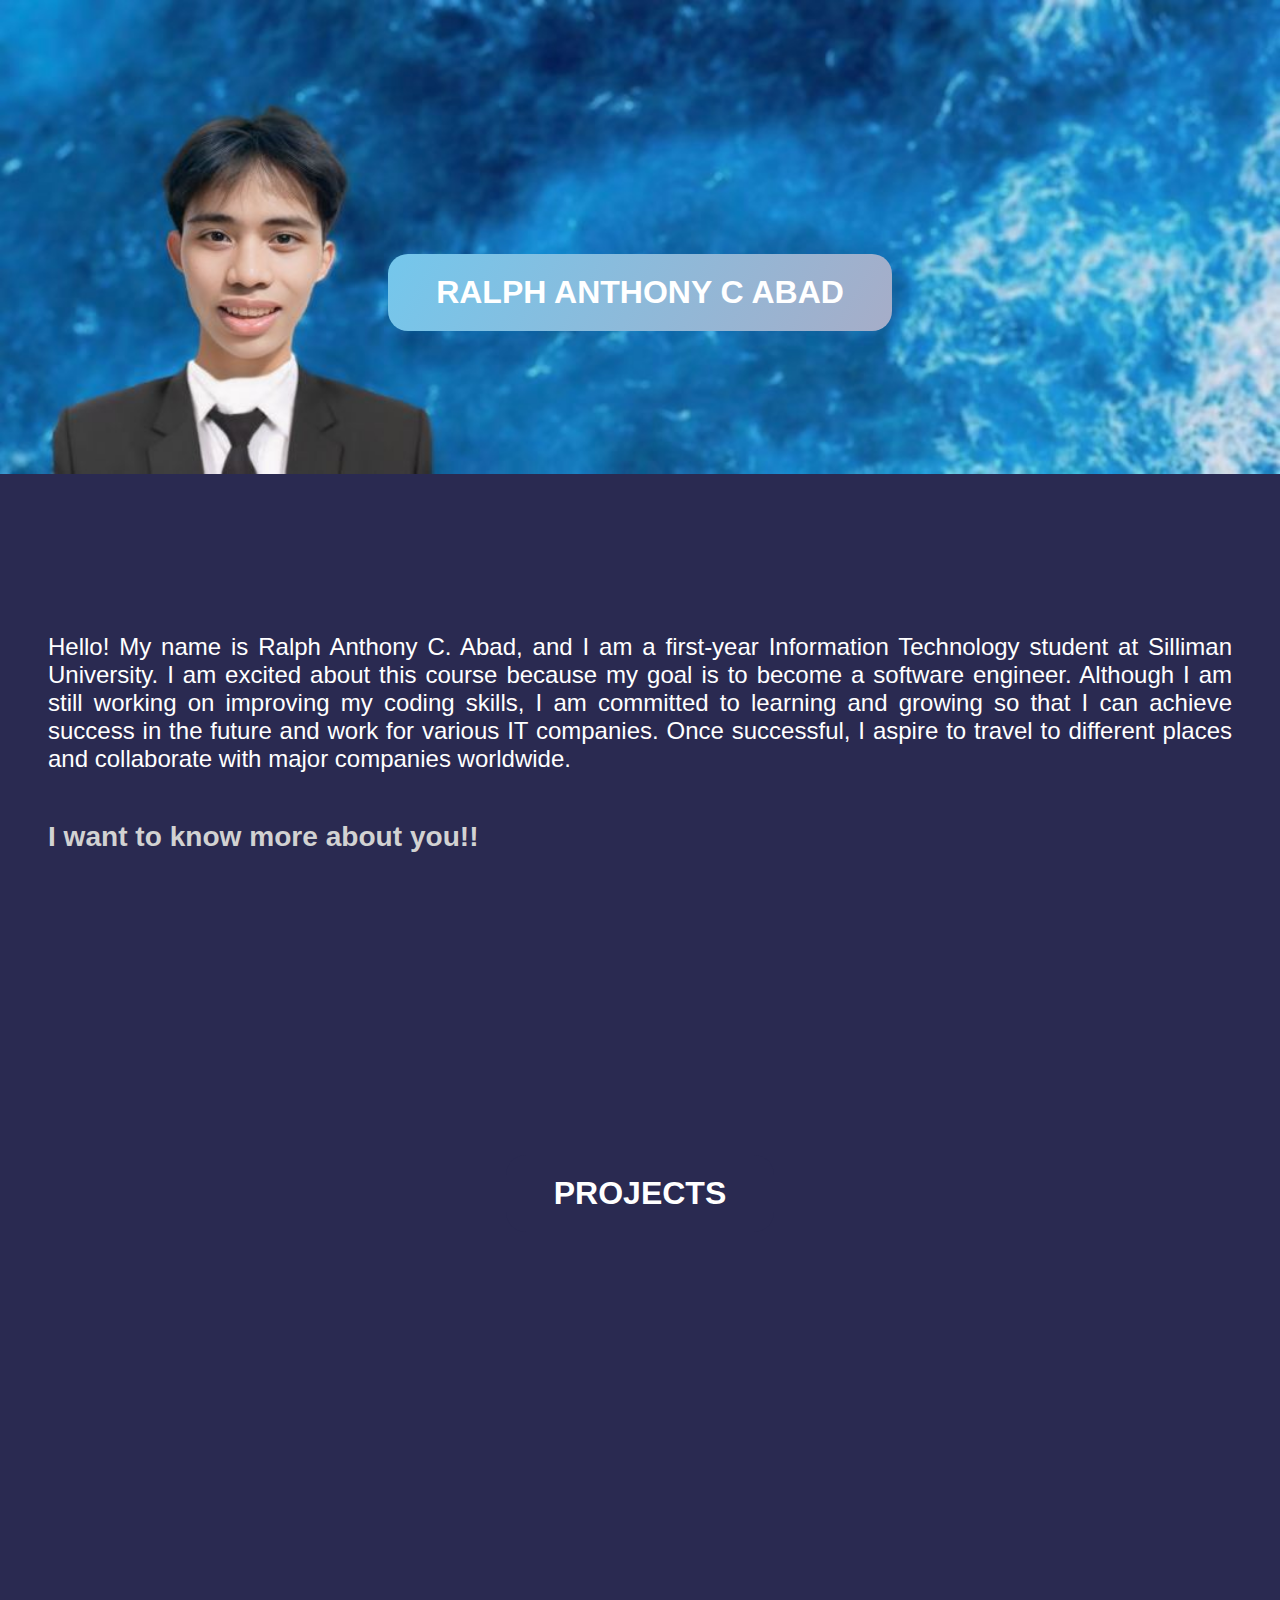
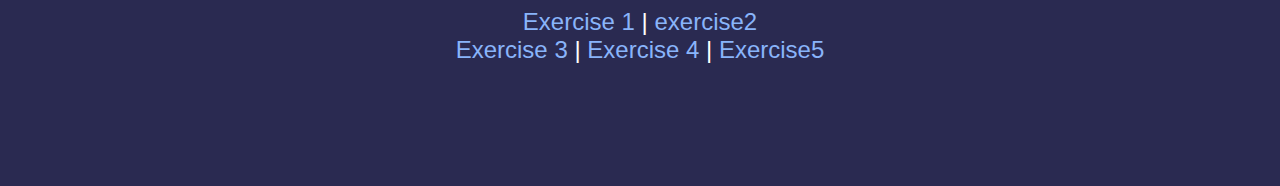
<file: index.html>
<!DOCTYPE html>
<html lang="en">
<head>
    <meta charset="UTF-8">
    <meta name="viewport" content="width=device-width, initial-scale=1.0">
    <title>Midterm Project - Home</title>
    <link rel="stylesheet" href="data/css/format1.css">
    
</head>
<body>
    <div class="parallax bg1">
        <h3 class="name-header">Ralph Anthony C abad</h3>
    </div>
    <div class="content">
        <p>Hello! My name is Ralph Anthony C. Abad, and I am a first-year Information Technology student at Silliman University. I am excited about this course because my goal is to become a software engineer. Although I am still working on improving my coding skills, I am committed to learning and growing so that I can achieve success in the future and work for various IT companies. Once successful, I aspire to travel to different places and collaborate with major companies worldwide.</p>
        <a href="data/pages/form.html"><h3>I want to know more about you!!</h3></a>
    </div>
    <div class="parallax bg2">
        <h3 class="projects-header">Projects</h3>
    </div>
    <div class="footer">
        <p><a href="abadE1-html.html">Exercise 1</a> | <a href="abadE2-html (1).html">exercise2</a></p>
        <p><a href="abadE3-html.html">Exercise 3</a> | <a href="abadE4-html.html">Exercise 4</a> | <a href="Ex5_Abad.html">Exercise5</a></p>
    </div>
</body>
</html>
</file>
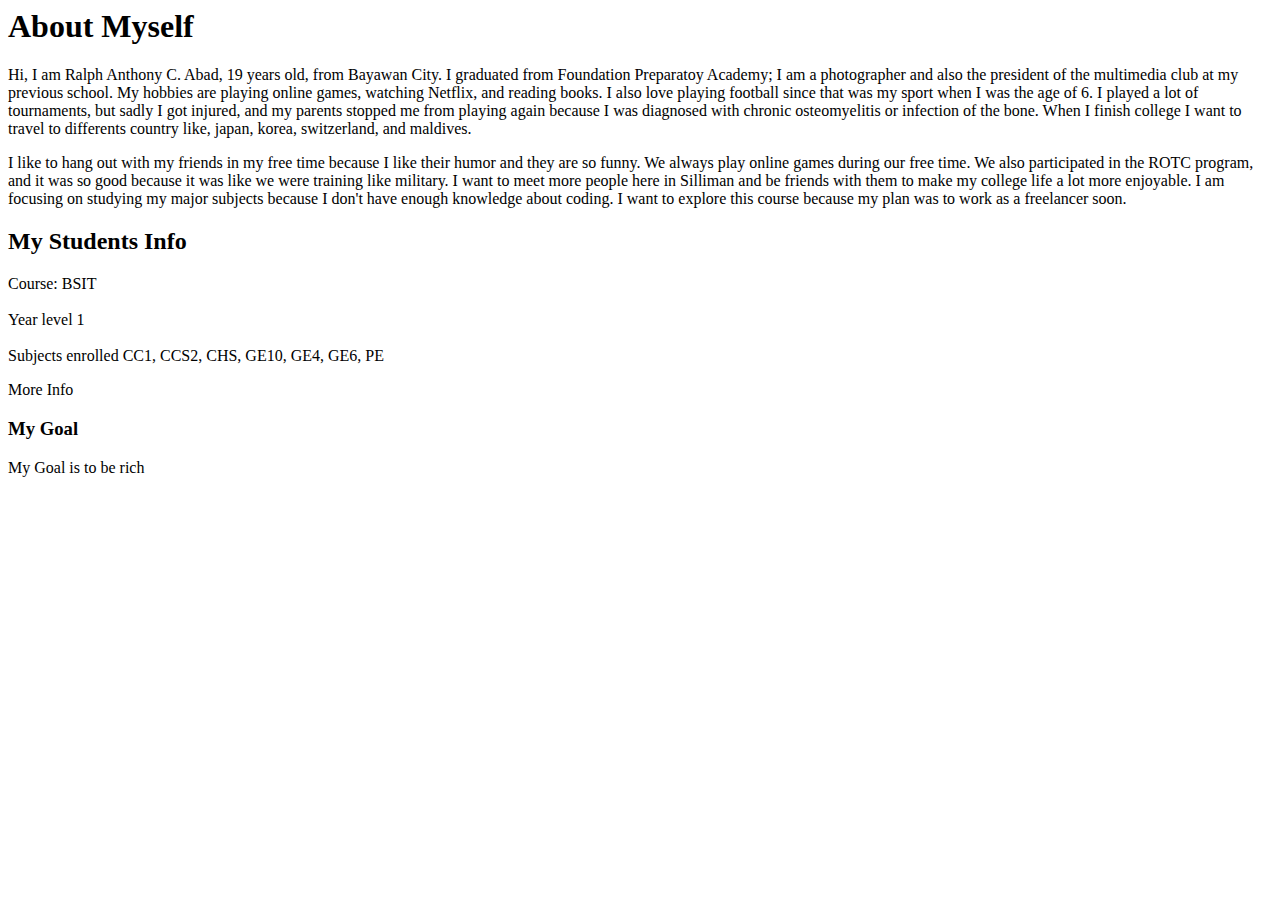
<file: abadE1-html.html>
<!DOCTYTPE>
<html>
    <head>
	  <title> Ralph Anthony C Abad</title>
	<head>

    <body>
	<h1>About Myself</h1>
	<p>Hi, I am Ralph Anthony C. Abad, 19 years old, from Bayawan City. 
I graduated from Foundation Preparatoy Academy; I am a photographer and also the president of the multimedia club at my previous school.
 My hobbies are playing online games, watching Netflix, and reading books. I also love playing football since that was my sport when I was the age of 6. 
 I played a lot of tournaments, but sadly I got injured, and my parents stopped me from playing again because I was diagnosed with chronic osteomyelitis or
 infection of the bone. When I finish college I want to travel to differents country like, japan, korea, switzerland, and maldives.</p>



<p>I like to hang out with my friends in my free time because I like their humor and they are so funny. 
We always play online games during our free time. We also participated in the ROTC program, and it was so good because it was like we were training like military.
I want to meet more people here in Silliman and be friends with them to make my college life a lot more enjoyable.
 I am focusing on studying my major subjects because I don't have enough knowledge about coding.
 I want to explore this course because my plan was to work as a freelancer soon.</p>
	<p> </p>
	
	<h2>My Students Info</h2>
	<div>Course: BSIT</div>
	<br>
	<div>Year level 1</div>
	<br>
	<div>Subjects enrolled CC1, CCS2, CHS, GE10, GE4, GE6, PE</div>
	<p>More Info</p>
	
	<h3>My Goal</h3>
     <p>My Goal is to be rich<p>
</file>
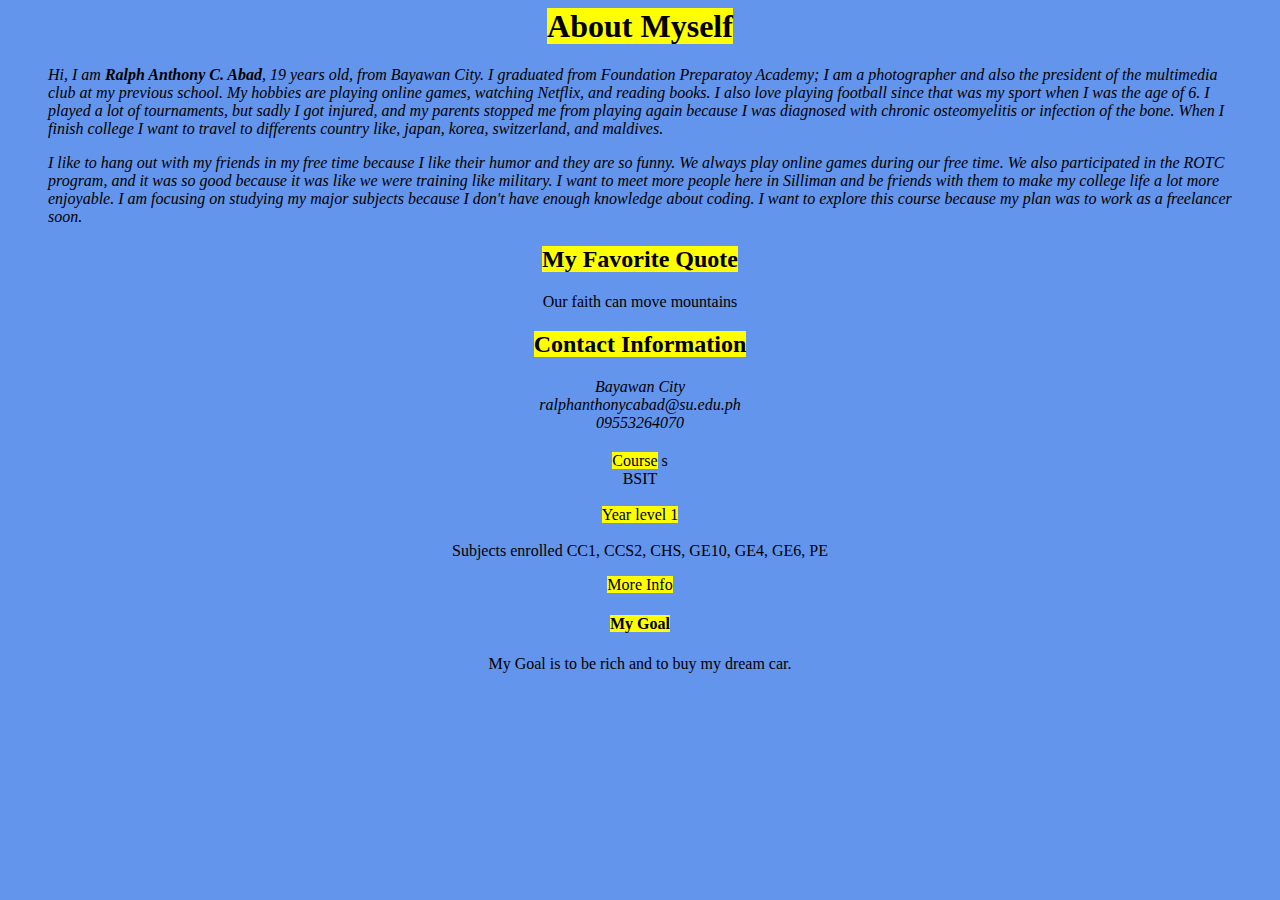
<file: abadE2-html (1).html>
<!DOCTYTPE>
<html>
    <head>
	  <title> Ralph Anthony C Abad</title>
	<head>

    <body style="background-color:#6495ED;">
	<h1 style="text-align: center;"><mark>About Myself</mark></h1>
	<p><blockquote><i>Hi, I am <b>Ralph Anthony C. Abad</b>, 19 years old, from Bayawan City. 
I graduated from Foundation Preparatoy Academy; I am a photographer and also the president of the multimedia club at my previous school.
 My hobbies are playing online games, watching Netflix, and reading books. I also love playing football since that was my sport when I was the age of 6. 
 I played a lot of tournaments, but sadly I got injured, and my parents stopped me from playing again because I was diagnosed with chronic osteomyelitis or
 infection of the bone. When I finish college I want to travel to differents country like, japan, korea, switzerland, and maldives.</i></p></blockquote>



<p><blockquote><i>I like to hang out with my friends in my free time because I like their humor and they are so funny. 
We always play online games during our free time. We also participated in the ROTC program, and it was so good because it was like we were training like military.
I want to meet more people here in Silliman and be friends with them to make my college life a lot more enjoyable.
 I am focusing on studying my major subjects because I don't have enough knowledge about coding.
 I want to explore this course because my plan was to work as a freelancer soon.</i></p></blockquote>
	
	<h2 style="text-align:center;"<b><mark> My Favorite Quote </mark><br></h2>
	<p style="text-align:center;">Our faith can move mountains</p>
	<h2 style="text-align:center;"> <mark>Contact Information</mark></h2>
	<address><p  style="text-align:center;"> Bayawan City<br> ralphanthonycabad@su.edu.ph<br> 09553264070</p></address>
	<h2 style="text-align:center;<mark>"My Students Info</mark></h2>
	
	
	<div style="text-align:center;"><mark>Course</mark> s<br> BSIT</div>
	<br>
	<div style="text-align:center;"><mark>Year level 1</mark></div>
	<br>
	<div style="text-align:center;"> Subjects enrolled CC1, CCS2, CHS, GE10, GE4, GE6, PE</div>
	<p style="text-align:center;"><mark>More Info</mark></p>
	
	<h4 style="text-align:center;"><mark>My Goal</mark></h4>
     <p style="text-align:center;">My Goal is to be rich and to buy my dream car.<p>
</file>
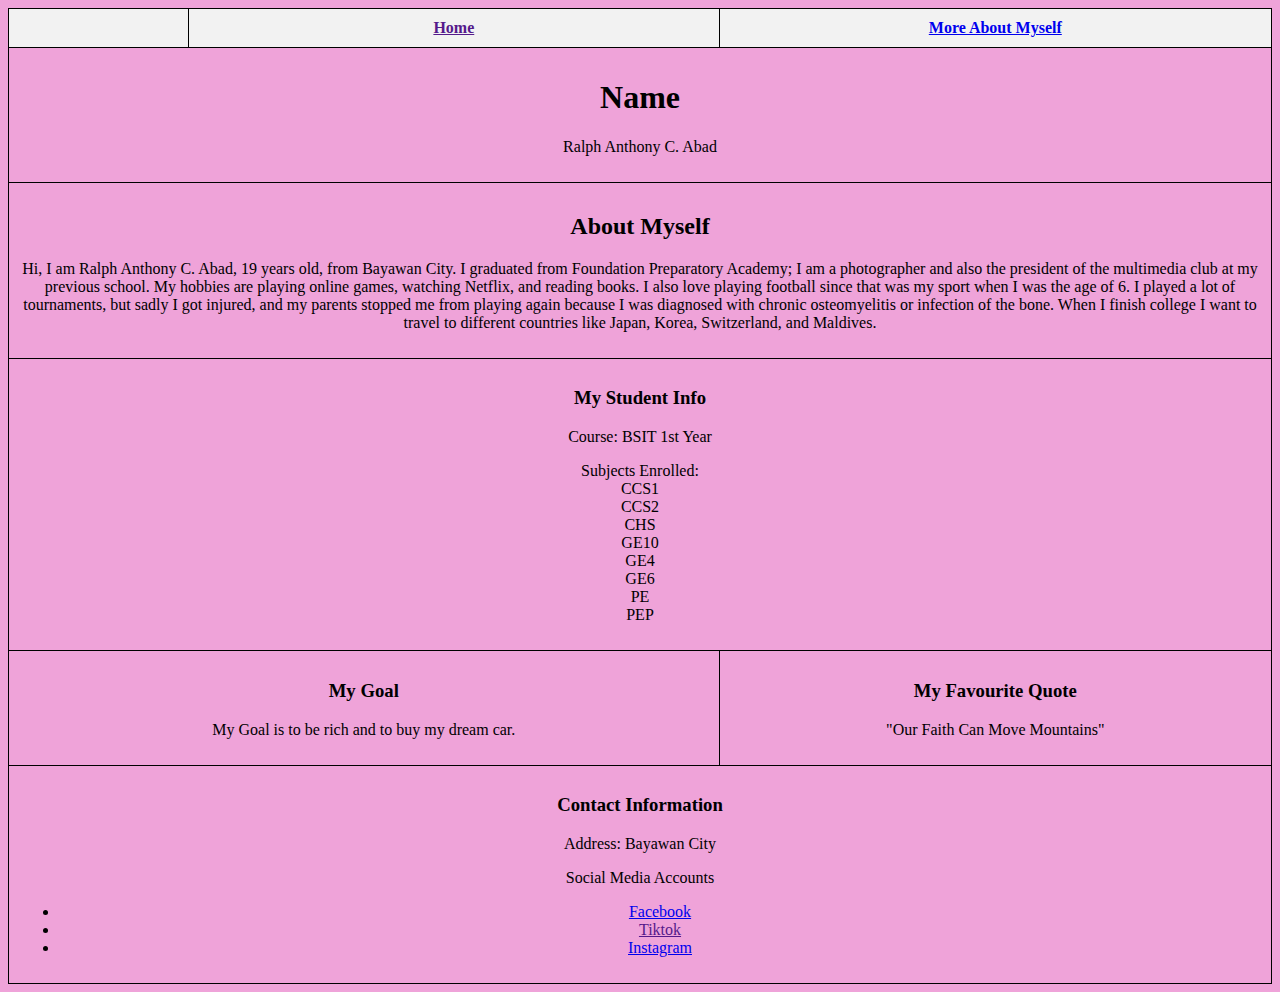
<file: abadE3-html.html>
<!DOCTYPE html>
<html lang="en">
<head>
    <meta charset="UTF-8">
    <meta name="viewport" content="width=device-width, initial-scale=1.0">
    

    <title>About Ralph Anthony C. Abad</title>
    <style>
        table {
            width: 100%;
            border-collapse: collapse;
        }
        th, td {
            border: 1px solid black;
            padding: 10px;
            text-align: center;
        }
        th {
            background-color: #f2f2f2;
        }
    </style>
</head>
<body style="background-color:#efa3d9;">

    <table>
        <tr>
            <th></th>
            <th><a href=""https:>Home</a></th>
            <th><a href=file:///D:/cc1_abad/abadE3-html.html"">More About Myself</a></th>
        </tr>
        <tr>
            <td colspan="3">
                <h1>Name</h1>
                <p> Ralph Anthony C. Abad</p>
                </tr>
            </td>
        </tr>
        <tr>
            <td colspan="3">
                <h2>About Myself</h2>
                <p>Hi, I am Ralph Anthony C. Abad, 19 years old, from Bayawan City. I graduated from Foundation Preparatory Academy; I am a photographer and also the president of the multimedia club at my previous school. My hobbies are playing online games, watching Netflix, and reading books. I also love playing football since that was my sport when I was the age of 6. I played a lot of tournaments, but sadly I got injured, and my parents stopped me from playing again because I was diagnosed with chronic osteomyelitis or infection of the bone. When I finish college I want to travel to different countries like Japan, Korea, Switzerland, and Maldives.</p>
            </td>
        </tr>
        <tr>
            <td colspan="3">
                <h3>My Student Info</h3>
                <p>Course: BSIT 1st Year</p>
                <p>Subjects Enrolled:<br> CCS1<br> CCS2<br> CHS<br> GE10<br> GE4<br> GE6<br> PE<br> PEP</p>
            </td>
        </tr>
        <tr>
            <td colspan="2">

            <h3>My Goal </h3>
            <p> My Goal is to be rich and to buy my dream car.</p>
           
            
            <td colspan="2">
                <h3>My Favourite Quote </h3>
                <p>"Our Faith Can Move Mountains"</p>
            
        </tr>
        <tr>
            <td colspan="3">
                <h3>Contact Information</h3>
                <p>Address: Bayawan City</p>
                
                <p>Social Media Accounts </p>
                <ul>
                    <li><a href="https://www.facebook.com/ralphanthony.abad.52?mibextid=LQQJ4d">Facebook</a></li>
                    <li><a href=""https://www.tiktok.com/login>Tiktok</a></li>
                    <li><a href=https://www.instagram.com/accounts/login/"">Instagram</a></li>
                </ul>
            </td>
        </tr>
    </table>

</body>
</html>
</file>
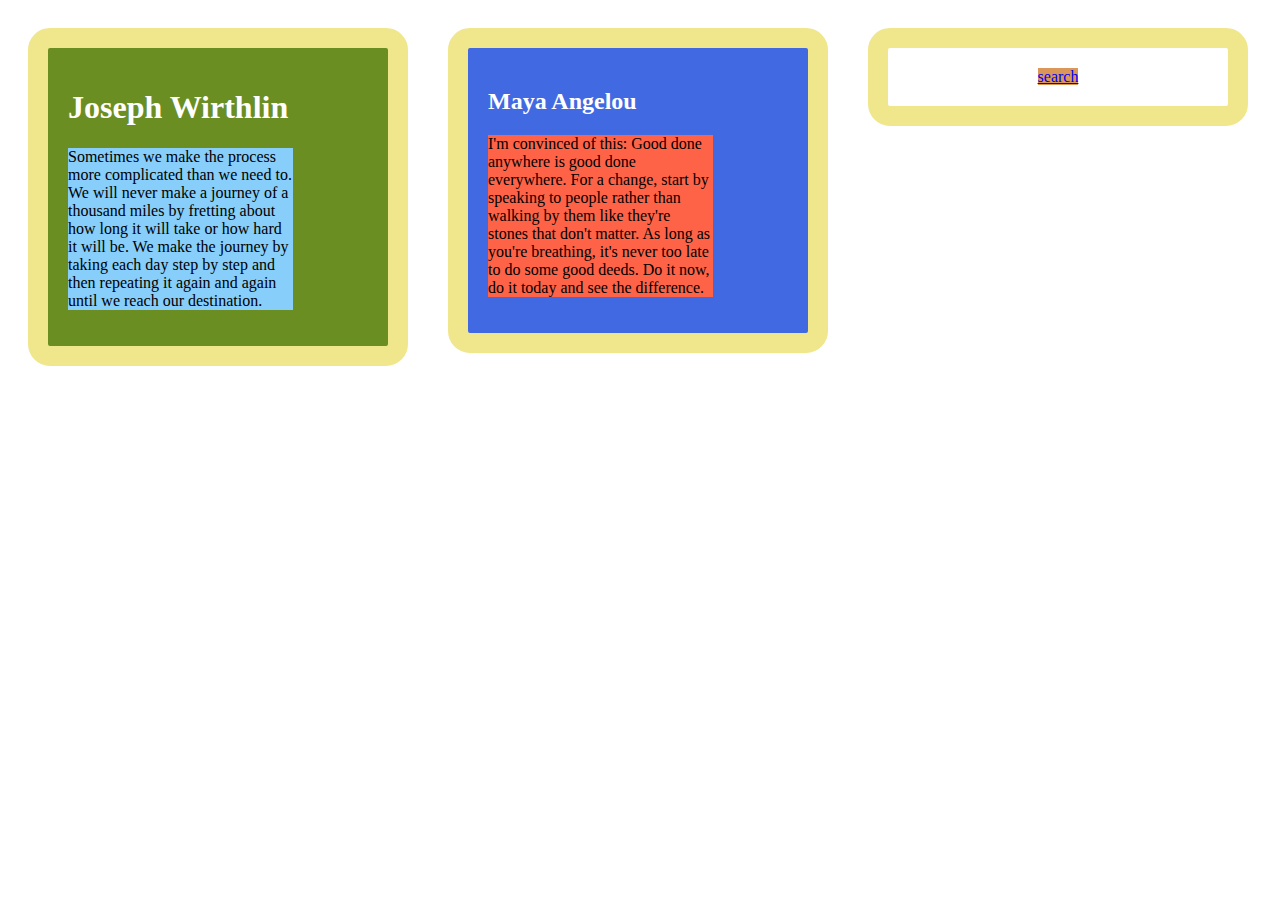
<file: Ex5_Abad.html>
<!DOCTYPE html>
<head>
 <link rel="stylesheet" type="text/css" href="format5.css">
 </head>
 <body>
 <div class="box1">
 <h1>Joseph Wirthlin</H1>
 <p>Sometimes we make the process more complicated than we need to. We will never make a
journey of a thousand miles by fretting about how long it will take or how hard it will be. We
make the journey by taking each day step by step and then repeating it again and again until we
reach our destination.</p>
 </div>
 
 <div class="box2">
 <h2>Maya Angelou</h2>
 <p>I'm convinced of this: Good done anywhere is good done everywhere. For a change, start by
speaking to people rather than walking by them like they're stones that don't matter. As long as
you're breathing, it's never too late to do some good deeds. Do it now, do it today and see the
difference.</p>
</div>
<div class="box3">
	<a href="output3.html">search</a>
</div>
</body>
</file>
<file: data/css/format1.css>
:root {
    
    --rosewater: #426d9c;
    --flamingo: #798487;
    --pink: #b21490;
    --mauve: #46496d;
    --red: #b51313;
    --maroon: #5e528d;
    --peach: #663d6a;
    --yellow: #d8e737;
    --green: #2bb630;
    --teal: #94e2d5;
    --sky: #89dceb;
    --sapphire: #74c7ec;
    --blue: #89b4fa;
    --lavender: #b4befe;
    --text: #ffffff;
    --subtext1: #bac2de;
    --subtext0: #a6adc8;
    --overlay2: #9399b2;
    --overlay1: #7f849c;
    --overlay0: #6c7086;
    --surface2: #585b70;
    --surface1: #45475a;
    --surface0: #313244;
    --base: #2a2a51;
    --mantle: #181825;
    --crust: #11111b;
    }



* {
    margin: 0;
    padding: 0;
}

body {
    max-width: 100vw;
    background-color: var(--base);
    font-family: sans-serif;
    font-size: 16px;
}

.parallax {
    display: flex;
    justify-content: center;
    align-items: center;
    width: 100vw;
    height: 65vh;
    background-position: center center;
    background-repeat: no-repeat;
    background-attachment: fixed;
    background-size: cover;
    color: var(--base);
}

.bg1 {
    background-image: url(bruno.jpg);
    background-size: contain;
    background-repeat: no-repeat;
    background-position: top;
  
}

h3.name-header {
    font-size: 2rem;
    border-radius: 1.25rem;
    color: var(--text);
    text-transform: uppercase;
    padding: 1.25rem 3rem;
    background: linear-gradient(120deg, var(--sapphire), var(--subtext0));
    text-align: center;
}

.content {
    color: var(--text);
    font-size: 1.5rem;
    padding: 3rem;
    background-color: var(--base);
    text-align: justify;
}

.content h3 {
    margin-top: 3rem;
    color: #d2d2d2;
}

a {
    text-decoration: none;
}

a:link {
    color: var(--blue);
  }
  
  a:visited {
    color: var(--teal);
  }
  
  a:hover {
    color: var(--peach);
  }
  
  a:active {
    color: var(--red);
  }
  
.bg2 {
    background-image: url(mesmerizing-shot-crystal-blue-ocean-waves_181624-48854.jpg);
    background-size: cover;
}

h3.projects-header {
    font-size: 2rem;
    border-radius: 1.25rem;
    color: var(--base);
    text-transform: uppercase;
    padding: 1.25rem 3rem;
    background-color: var(--base);
    color: var(--text);
    
}

.footer {
    display: flex;
    justify-content: center;
    align-items: center;
    flex-direction: column;
    font-size: 1.5rem;
    background-color: var(--base);
    color: var(--text);
    min-height: 300px;
}
</file>
<file: format5.css>
.box1 {
	width: 300px;
	height:300px:;
	background-color: olivedrab;
	border: 20px khaki solid;
	padding: 20px;
	border-radius: 20px;
	margin: 20px;
	float: left;
	border-radius: 22px;
	
}
.box1 p{
	background-color: lightskyblue;
	width: 75%;
	height:75%;
}
h1 {
	color: white;

}

.box2 {
	width: 300px;
	height:300px:;
	background-color: royalblue;
	border: 20px khaki solid;
	padding: 20px;
	border-radius: 20px;
	margin: 20px;
	float: left;
	border-radius: 22px;
	
}

h2 {
	color: white;
}

.box2 p{
	background-color: tomato;
	overflow: scroll;
	width: 75%;
	height:75%;

}
.box3 {
	width: 300px;
	height:300px:;
	background-color: white;
	border: 20px khaki solid;
	padding: 20px;
	border-radius: 20px;
	margin: 20px;
	float: left;
	border-radius: 22px;
	text-align: center;
	
}
a {
	background-color:rgb(219, 151, 88);
}
</file>
